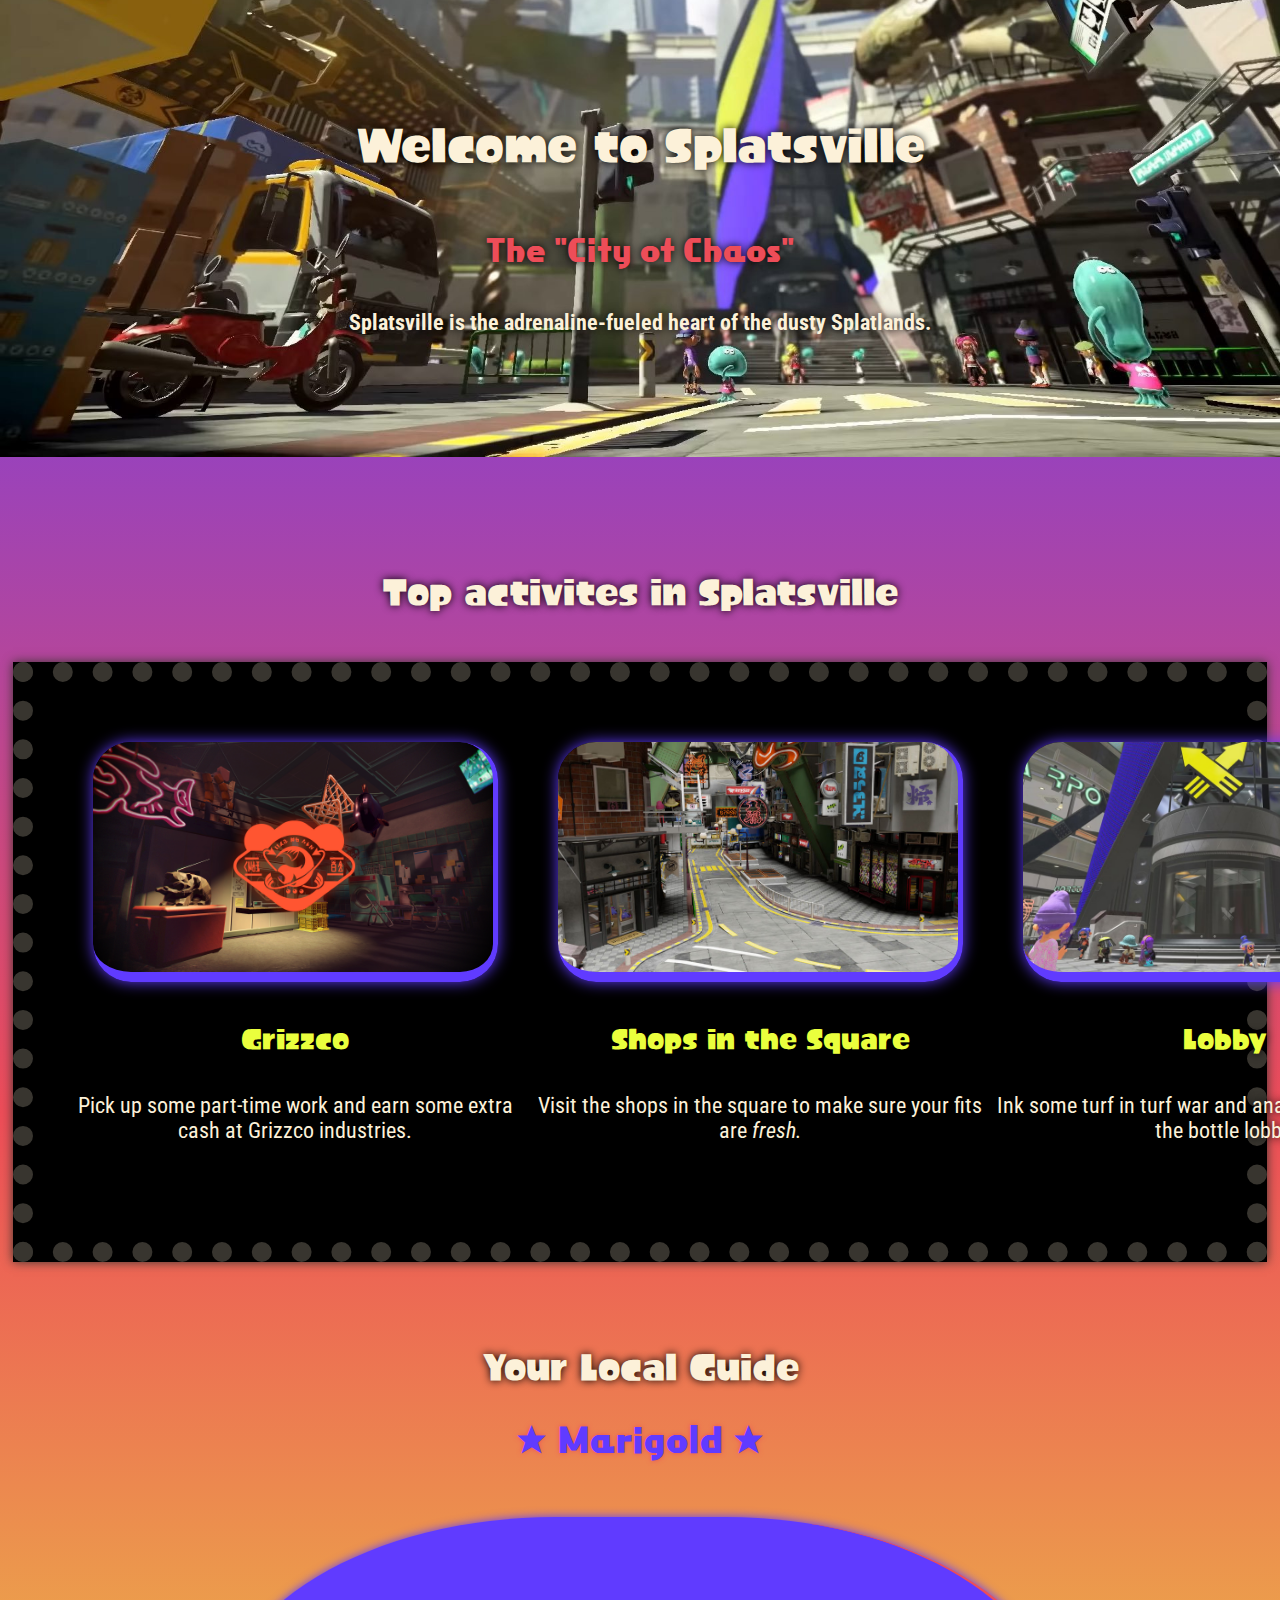
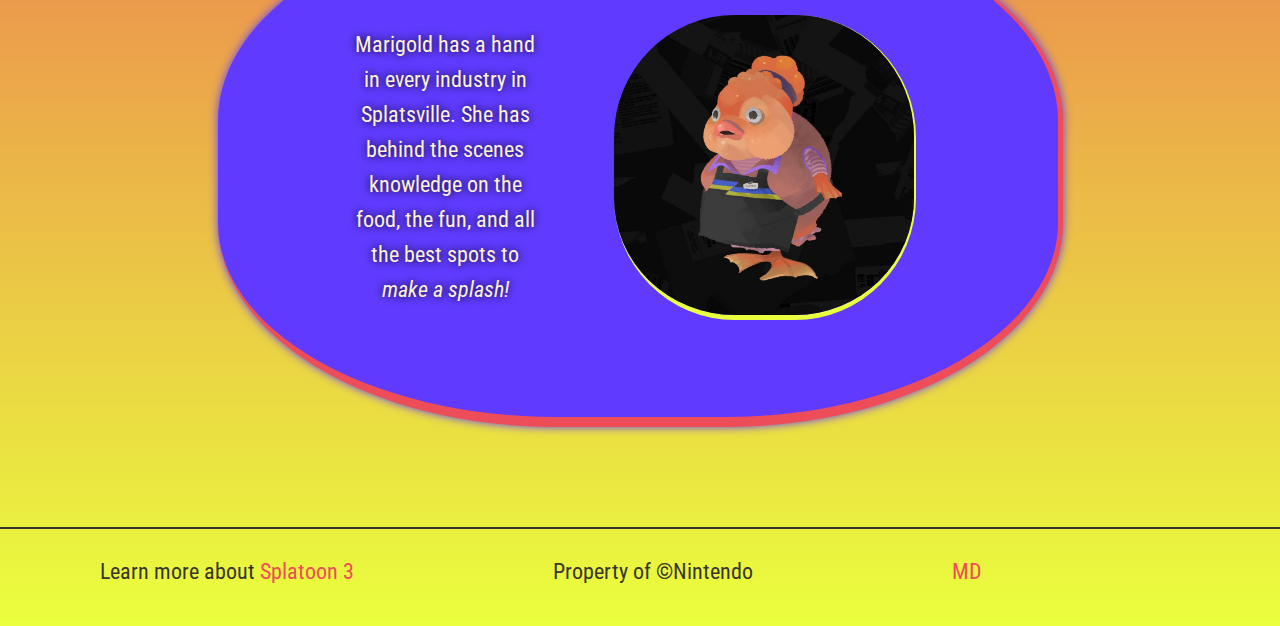
<file: index.html>
<!DOCTYPE html>
<html lang="en">
<head>
  <meta charset="UTF-8">
  <meta name="viewport" content="width=device-width, initial-scale=1.0">
  <link rel="stylesheet" href="styles.css">
  <link href="https://fonts.googleapis.com/css2?family=Roboto+Condensed:wght@300;400;700&display=swap" rel="stylesheet">
  <title>Hometown Project - Splatsville</title>
</head>

<!--HERO SECTION-->
<body>
    <div id="hero-section">
      <h1>Welcome to Splatsville</h1>
      <h3 class="city-desc">The "City of Chaos"</h3>
      <p class="intro-desc" >Splatsville is the adrenaline-fueled heart of the dusty Splatlands.</p>
    </div>

  <!--ACTIVITIES SECTION-->
  <h3 class="section-headers">Top activites in Splatsville</h3>
    <div id="activities-section">
        <div>
          <div class="activity-img" id="grizzco"></div>
          <p class="img-title">Grizzco</p>
          <p class="img-caption">Pick up some part-time work and earn some extra cash at Grizzco industries.</p>
        </div>

        <div>
          <div class="activity-img" id="shops"></div>
          <p class="img-title">Shops in the Square</p>
          <p class="img-caption">Visit the shops in the square to make sure your fits are <span class="italics">fresh.</span></p>
        </div>
        
        <div>
          <div class="activity-img" id="splat-lobby"></div>
          <p class="img-title">Lobby</p>
          <p class="img-caption">Ink some turf in turf war and anarchy battles here at the bottle lobby.</p>
        </div>
    </div>


  <!--GUIDE SECTION-->
  <h3 class="section-headers" id="guide-header">Your Local Guide</h3>
   <h4 id="marigold">★ Marigold ★</h4>
    <div id="guide-section">
      <div id="guide-info"><p>Marigold has a hand in every industry in Splatsville. She has behind the scenes knowledge on the food, the fun, and all the best spots to <span class="italics">make a splash!</span></p></div>
      <img  id="guide-img"  src="images/marigold.jpg">
    </div>

  <!--FOOTER SECTION-->  
    <div id="footer">
      <p>Learn more about <a href="https://splatoon.nintendo.com/" target="_blank">Splatoon 3</a></p>
      <p>Property of &#169Nintendo</p>
      <p><a href="https://github.com/Madisen-D" class="personal-link" target="_blank">MD</p>
    </div>
</body>
</html>
</file>
<file: styles.css>
@font-face {
  font-family: AsiaKCUBE;
  src: url("fonts/AsiaKCUBE-R.ttf");
}
@font-face {
  font-family: BlitzBold;
  src: url("fonts/BlitzBold.otf");
}
@font-face {
  font-family: Kurokane;
  src: url("fonts/FOT-KurokaneStd-EB.otf");
}

body {
  margin: 0;
  text-align: center;
  width: 100%;
  /* background:url("images/background.jpg") ; */
  background: linear-gradient(#603bff, #ed4d58, #eaff3d);
  background-repeat: none;
  background-size: cover;
  color: #fcf1d9;
  text-shadow: 0 0 8px black;
}

h1 {
  font-family: BlitzBold;
  font-size: 45px;
  margin-top: 0;
}

p {
  font-family: "Roboto Condensed", sans-serif;
  font-size: 22px;
}

h4 {
  color: #603bff;
  text-shadow: 0 0 5px #ed4d58;
}

#hero-section {
  background: url("images/sv-main-square.jpg_large");
  background-size: cover;
  background-position: bottom;
  padding: 100px;
}
.city-desc {
  color: #ed4d58;
  font-family: Kurokane;
  font-size: 30px;
}
.intro-desc {
  font-weight: 700;
}

.italics {
  font-style: italic;
}

.section-headers {
  font-family: BlitzBold;
  font-size: 35px;
  display: flex;
  justify-content: center;
  margin-top: 100px;
}
/*cannot figure out how to get this centered/spaced correctly >:( */
#activities-section {
  width:auto;
  height: 500px;
  display: flex;
  flex-direction: row;
  justify-content: space-around;
  align-items: top;
  background: black;
  border: 20px dotted #38352f;
  box-shadow: 0 0px 10px#38352f;
  padding: 30px;
  margin: 1%;

}
.activity-img {
  width: 400px;
  height: 230px;
  background-size: cover;
  background-position: center;
  border-bottom: 10px solid #603bff;
  border-right: 5px solid #603bff;
  border-radius: 38px;
  box-shadow: 0 0 15px #603bff;
  margin: 30px;
}

#grizzco {
  background-image: url("images/sv-grizzco.jpg_large");
}
#splat-lobby {
  background-image: url("images/splat-lobby.jpg");
}
#shops {
  background-image: url("images/splat-shops.png");
}

.img-caption {
  text-align: center;
}

.img-title {
  font-family: BlitzBold;
  font-size: 27px;
  font-weight: 700;
  color: #eaff3d;
  text-shadow: 0 0 2px eaff3d;
  text-align: center;
}

#guide-header {
  margin-top: 70px;
  margin-bottom: 5px;
}
#marigold {
  font-family: Kurokane;
  font-size: 33px;
  margin-top: 0;
  padding: 0;
}

#guide-section {
  display: flex;
  flex-direction: row;
  justify-content: space-around;
  align-items: center;
  background: #603bff;
  width: 50%;
  height: 300px;
  line-height: 35px;
  padding: 100px;
  margin: 10px auto 100px auto;
  object-fit: contain;
  border-radius: 40%;
  box-shadow: 0 0 10px #603bff;
  border-bottom: 10px solid #ed4d58;
  border-right: 5px solid #ed4d58;
}

#guide-info {
  width: 30%;
  height: 100px;
  display: flex;
  justify-content: center;
  align-items: center;
  padding: 0;
  margin: 0;
  font-size: 50px;
}

#guide-img {
  width: auto;
  height: 300px;
  background-size: cover;
  background-position: center;
  border-radius: 40%;
  margin: 20px 10px 20px 10px;
  padding: 0;
  border-bottom: 5px solid #eaff3d;
  border-right: 2.5px solid #eaff3d;
}

#footer {
  display: flex;
  flex-direction: row;
  justify-content: space-around;
  align-items: center;
  vertical-align: bottom;
  /* color:#fcf1d9; */
  color: #38352f;
  text-shadow: none;
  /* border-top: 2px solid #fcf1d9; */
  border-top: 2px solid #38352f;
  padding-top: 8px;
  margin-top: 0;
  margin-bottom: 20px;
}
a:link {
  color: #ed4d58;
  text-decoration: none;
}

a:visited {
  color: #ed4d58;
}

#grizzco:hover {
  background: url("images/sv-grizzco-2.gif");
  background-size: cover;
}
#splat-lobby:hover {
  background: url("images/turf-war.gif");
  background-position: center;
}

#shops:hover {
  background: url("images/splat_style.gif");
  background-position: center;
  background-repeat: none;
  background-size: cover;
}
</file>
